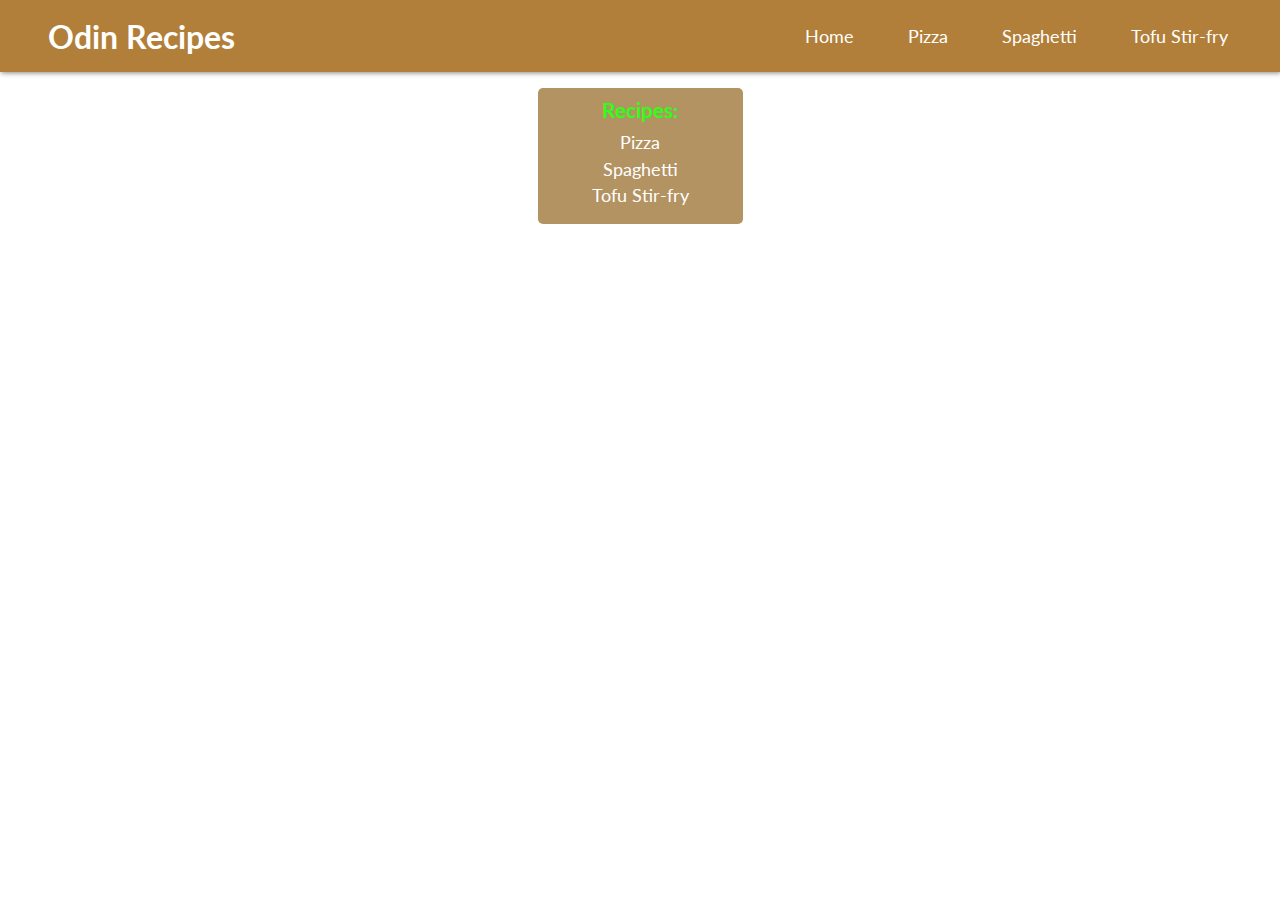
<file: index.html>
<!DOCTYPE html>
<html lang="en">
  <head>
    <meta charset="UTF-8" />
    <meta name="viewport" content="width=device-width, initial-scale=1.0" />
    <title>Odin Recipes</title>
    <link rel="stylesheet" href="style.css" />
  </head>
  <body>
    <header class="header">
      <h1>Odin Recipes</h1>
      <nav>
        <a href="#">Home</a>
        <a href="./recipes/pizza.html">Pizza</a>
        <a href="./recipes/spaghetti.html">Spaghetti</a>
        <a href="./recipes/tofuStir-fry.html">Tofu Stir-fry</a>
      </nav>
    </header>
    <main>
      <nav>
        <h3>Recipes:</h3>
        <ul>
          <li><a href="./recipes/pizza.html">Pizza</a></li>
          <li><a href="./recipes/spaghetti.html">Spaghetti</a></li>
          <li><a href="./recipes/tofuStir-fry.html">Tofu Stir-fry</a></li>
        </ul>
      </nav>
    </main>
  </body>
</html>
</file>
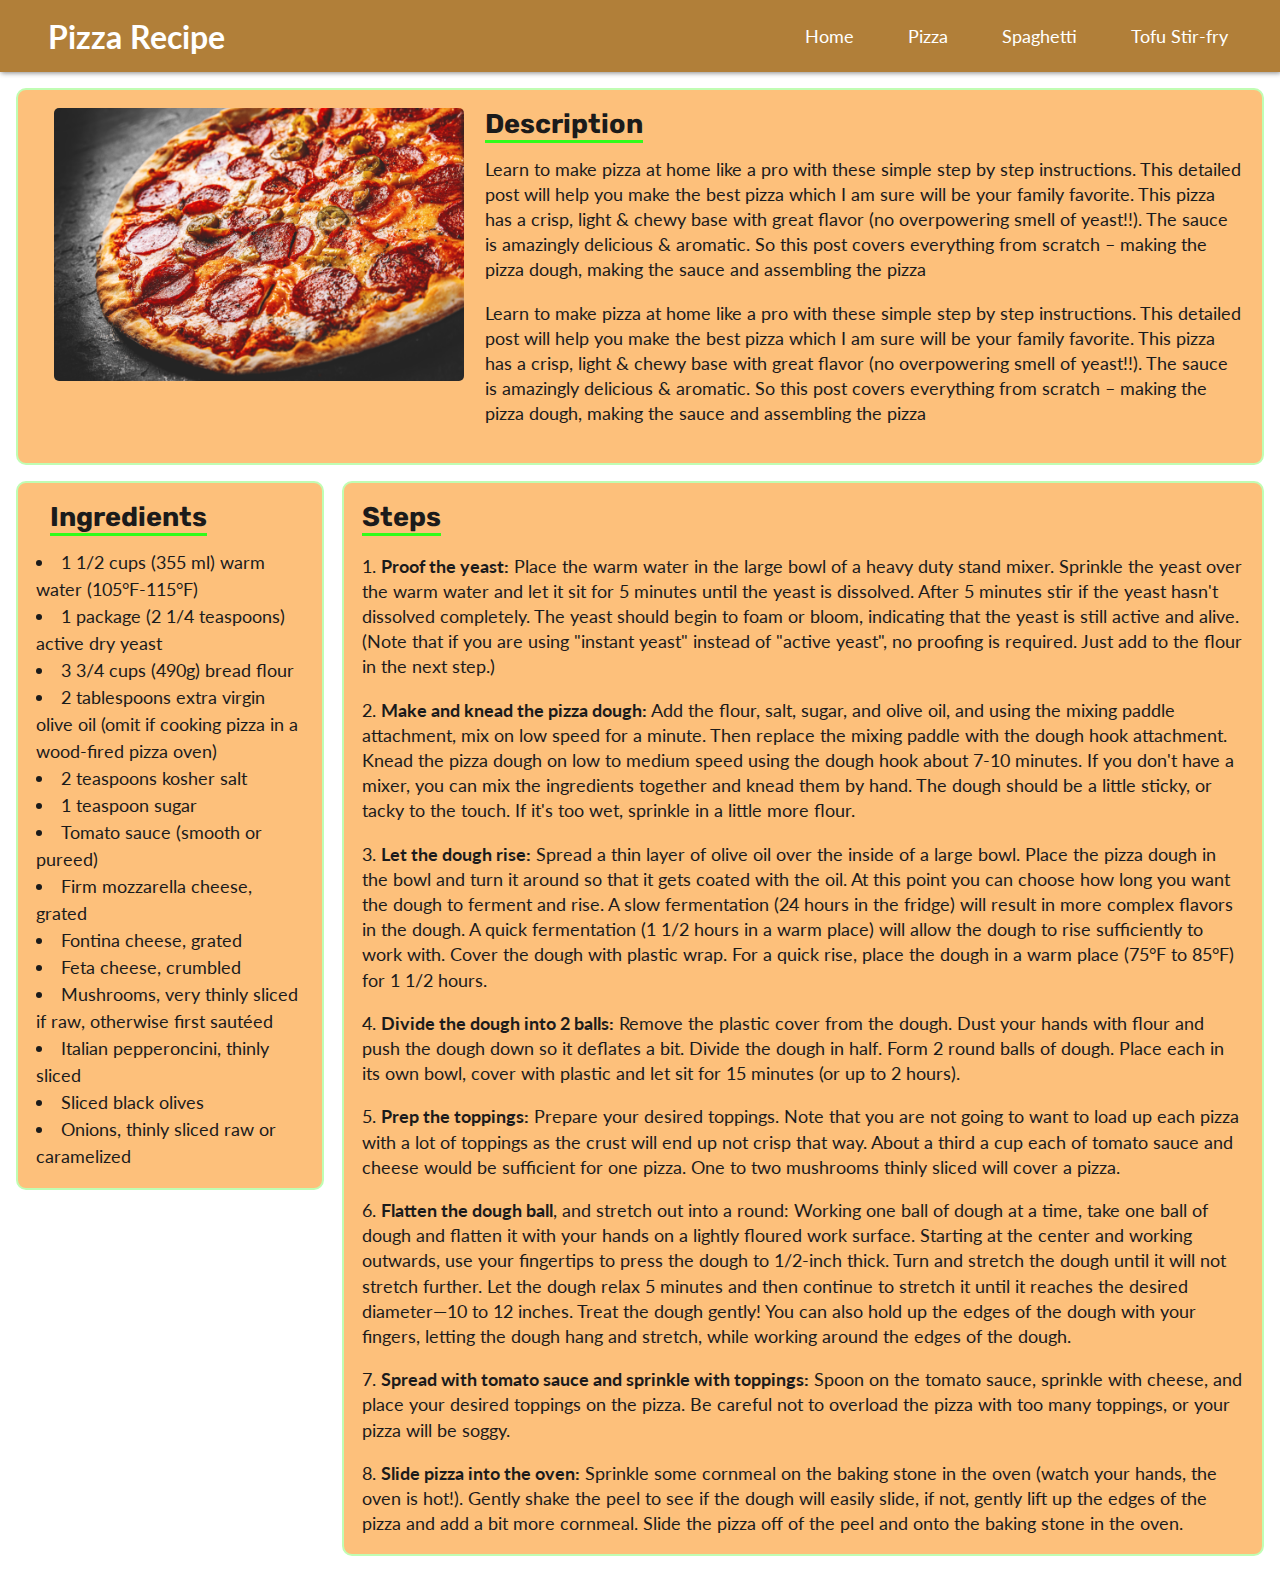
<file: recipes/pizza.html>
<!DOCTYPE html>
<html lang="en">
  <head>
    <meta charset="UTF-8" />
    <meta name="viewport" content="width=device-width, initial-scale=1.0" />
    <title>Pizza recipe</title>
    <link rel="stylesheet" href="../style.css" />
  </head>
  <body>
    <header class="header">
      <h1>Pizza Recipe</h1>
      <nav>
        <a href="../index.html">Home</a>
        <a href="#">Pizza</a>
        <a href="./spaghetti.html">Spaghetti</a>
        <a href="./tofuStir-fry.html">Tofu Stir-fry</a>
      </nav>
    </header>
    <main>
      <header class="main-header">
        <section class="pizza-img-sect">
          <img
            src="../img/pizza.jpg"
            class="pizza-img"
            alt="Pizza"
            height="300"
            width="600"
          />
        </section>
        <section class="desc-sect">
          <h2>Description</h2>
          <p>
            Learn to make pizza at home like a pro with these simple step by
            step instructions. This detailed post will help you make the best
            pizza which I am sure will be your family favorite. This pizza has a
            crisp, light & chewy base with great flavor (no overpowering smell
            of yeast!!). The sauce is amazingly delicious & aromatic. So this
            post covers everything from scratch – making the pizza dough, making
            the sauce and assembling the pizza
          </p>
          <p>
            Learn to make pizza at home like a pro with these simple step by
            step instructions. This detailed post will help you make the best
            pizza which I am sure will be your family favorite. This pizza has a
            crisp, light & chewy base with great flavor (no overpowering smell
            of yeast!!). The sauce is amazingly delicious & aromatic. So this
            post covers everything from scratch – making the pizza dough, making
            the sauce and assembling the pizza
          </p>
        </section>
      </header>
      <section class="flex mg-top">
        <aside class="ingredients">
          <h2>Ingredients</h2>
          <ul>
            <li>1 1/2 cups (355 ml) warm water (105°F-115°F)</li>
            <li>1 package (2 1/4 teaspoons) active dry yeast</li>
            <li>3 3/4 cups (490g) bread flour</li>
            <li>
              2 tablespoons extra virgin olive oil (omit if cooking pizza in a
              wood-fired pizza oven)
            </li>
            <li>2 teaspoons kosher salt</li>
            <li>1 teaspoon sugar</li>
            <li>Tomato sauce (smooth or pureed)</li>
            <li>Firm mozzarella cheese, grated</li>
            <li>Fontina cheese, grated</li>
            <li>Feta cheese, crumbled</li>
            <li>
              Mushrooms, very thinly sliced if raw, otherwise first sautéed
            </li>
            <li>Italian pepperoncini, thinly sliced</li>
            <li>Sliced black olives</li>
            <li>Onions, thinly sliced raw or caramelized</li>
          </ul>
        </aside>
        <section class="steps">
          <h2>Steps</h2>
          <ol>
            <li>
              <b>Proof the yeast:</b> Place the warm water in the large bowl of
              a heavy duty stand mixer. Sprinkle the yeast over the warm water
              and let it sit for 5 minutes until the yeast is dissolved. After 5
              minutes stir if the yeast hasn't dissolved completely. The yeast
              should begin to foam or bloom, indicating that the yeast is still
              active and alive. (Note that if you are using "instant yeast"
              instead of "active yeast", no proofing is required. Just add to
              the flour in the next step.)
            </li>
            <li>
              <b>Make and knead the pizza dough:</b> Add the flour, salt, sugar,
              and olive oil, and using the mixing paddle attachment, mix on low
              speed for a minute. Then replace the mixing paddle with the dough
              hook attachment. Knead the pizza dough on low to medium speed
              using the dough hook about 7-10 minutes. If you don't have a
              mixer, you can mix the ingredients together and knead them by
              hand. The dough should be a little sticky, or tacky to the touch.
              If it's too wet, sprinkle in a little more flour.
            </li>
            <li>
              <b>Let the dough rise:</b> Spread a thin layer of olive oil over
              the inside of a large bowl. Place the pizza dough in the bowl and
              turn it around so that it gets coated with the oil. At this point
              you can choose how long you want the dough to ferment and rise. A
              slow fermentation (24 hours in the fridge) will result in more
              complex flavors in the dough. A quick fermentation (1 1/2 hours in
              a warm place) will allow the dough to rise sufficiently to work
              with. Cover the dough with plastic wrap. For a quick rise, place
              the dough in a warm place (75°F to 85°F) for 1 1/2 hours.
            </li>
            <li>
              <b>Divide the dough into 2 balls:</b> Remove the plastic cover
              from the dough. Dust your hands with flour and push the dough down
              so it deflates a bit. Divide the dough in half. Form 2 round balls
              of dough. Place each in its own bowl, cover with plastic and let
              sit for 15 minutes (or up to 2 hours).
            </li>
            <li>
              <b>Prep the toppings:</b> Prepare your desired toppings. Note that
              you are not going to want to load up each pizza with a lot of
              toppings as the crust will end up not crisp that way. About a
              third a cup each of tomato sauce and cheese would be sufficient
              for one pizza. One to two mushrooms thinly sliced will cover a
              pizza.
            </li>
            <li>
              <b>Flatten the dough ball</b>, and stretch out into a round:
              Working one ball of dough at a time, take one ball of dough and
              flatten it with your hands on a lightly floured work surface.
              Starting at the center and working outwards, use your fingertips
              to press the dough to 1/2-inch thick. Turn and stretch the dough
              until it will not stretch further. Let the dough relax 5 minutes
              and then continue to stretch it until it reaches the desired
              diameter—10 to 12 inches. Treat the dough gently! You can also
              hold up the edges of the dough with your fingers, letting the
              dough hang and stretch, while working around the edges of the
              dough.
            </li>
            <li>
              <b>Spread with tomato sauce and sprinkle with toppings:</b> Spoon
              on the tomato sauce, sprinkle with cheese, and place your desired
              toppings on the pizza. Be careful not to overload the pizza with
              too many toppings, or your pizza will be soggy.
            </li>
            <li>
              <b>Slide pizza into the oven:</b> Sprinkle some cornmeal on the
              baking stone in the oven (watch your hands, the oven is hot!).
              Gently shake the peel to see if the dough will easily slide, if
              not, gently lift up the edges of the pizza and add a bit more
              cornmeal. Slide the pizza off of the peel and onto the baking
              stone in the oven.
            </li>
          </ol>
        </section>
      </section>
    </main>
  </body>
</html>
</file>
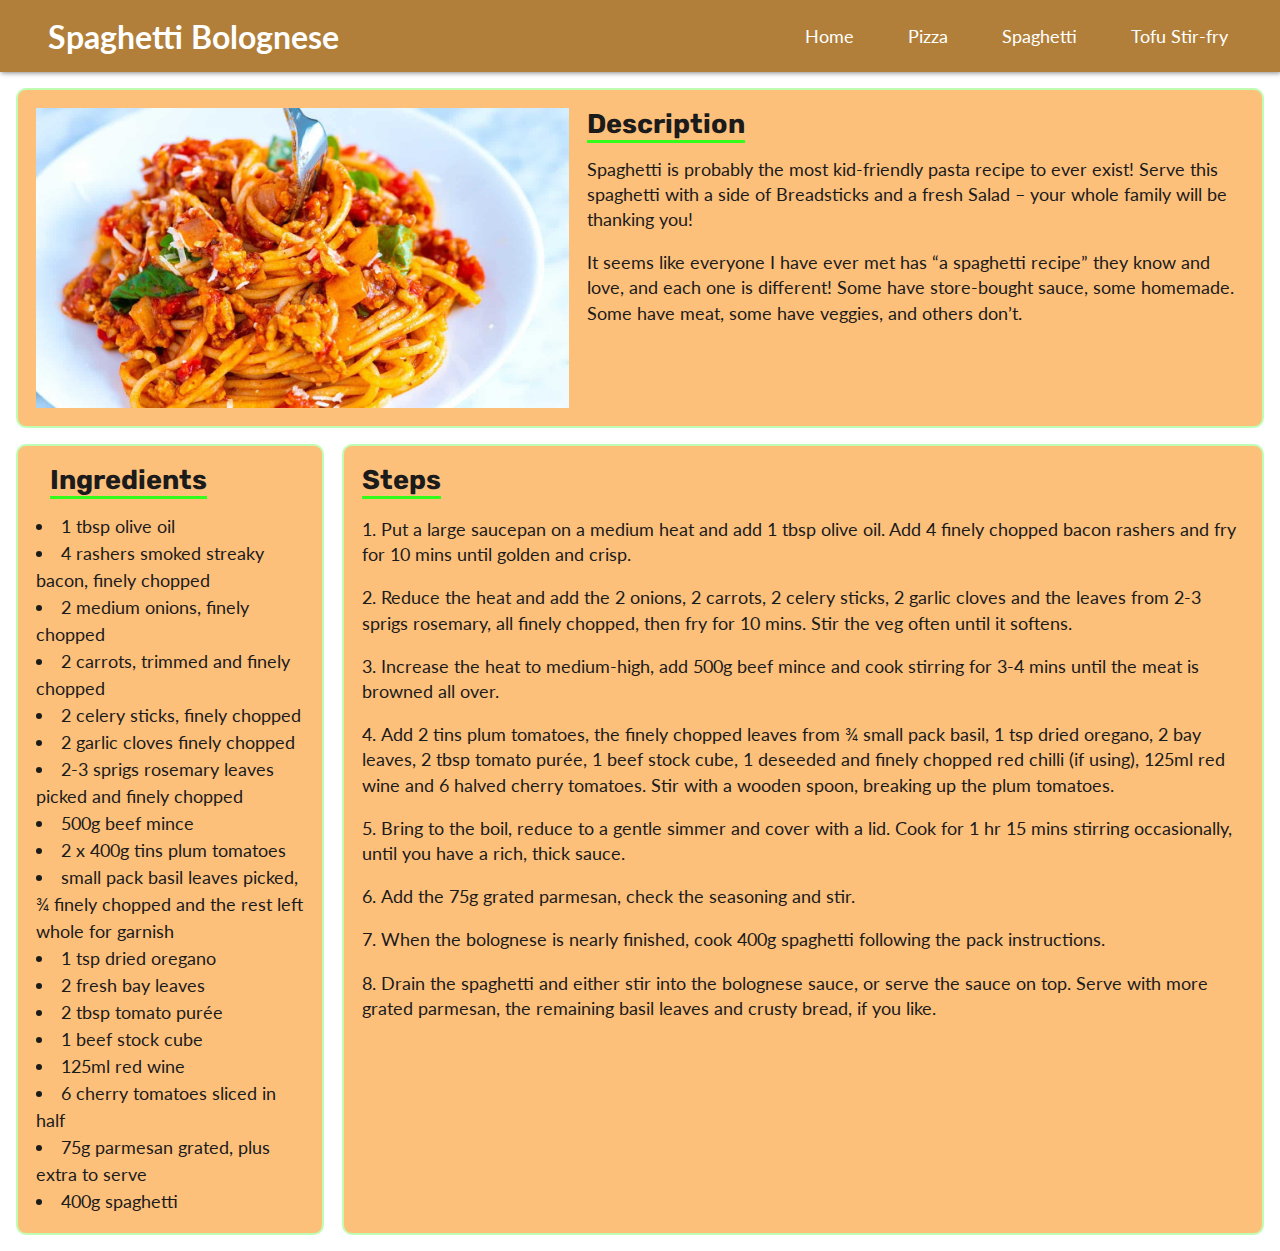
<file: recipes/spaghetti.html>
<!DOCTYPE html>
<html lang="en">
  <head>
    <meta charset="UTF-8" />
    <meta name="viewport" content="width=device-width, initial-scale=1.0" />
    <title>Spaghetti recipe!</title>
    <link rel="stylesheet" href="../style.css" />
  </head>
  <body>
    <header class="header">
      <h1>Spaghetti Bolognese</h1>
      <nav>
        <a href="../index.html">Home</a>
        <a href="./pizza.html">Pizza</a>
        <a href="#">Spaghetti</a>
        <a href="./tofuStir-fry.html">Tofu Stir-fry</a>
      </nav>
    </header>
    <main>
      <header class="main-header">
        <img
          src="../img/spaghetti.jpg"
          alt="Spaghetti Bolognese"
          height="300"
          width="600"
        />
        <section class="desc-sect">
          <h2>Description</h2>
          <p>
            Spaghetti is probably the most kid-friendly pasta recipe to ever
            exist! Serve this spaghetti with a side of Breadsticks and a fresh
            Salad – your whole family will be thanking you!
          </p>
          <p>
            It seems like everyone I have ever met has “a spaghetti recipe” they
            know and love, and each one is different! Some have store-bought
            sauce, some homemade. Some have meat, some have veggies, and others
            don’t.
          </p>
        </section>
      </header>
      <section class="flex mg-top">
        <aside class="ingredients">
          <h2>Ingredients</h2>
          <ul>
            <li>1 tbsp olive oil</li>
            <li>4 rashers smoked streaky bacon, finely chopped</li>
            <li>2 medium onions, finely chopped</li>
            <li>2 carrots, trimmed and finely chopped</li>
            <li>2 celery sticks, finely chopped</li>
            <li>2 garlic cloves finely chopped</li>
            <li>2-3 sprigs rosemary leaves picked and finely chopped</li>
            <li>500g beef mince</li>
            <li>2 x 400g tins plum tomatoes</li>
            <li>
              small pack basil leaves picked, ¾ finely chopped and the rest left
              whole for garnish
            </li>
            <li>1 tsp dried oregano</li>
            <li>2 fresh bay leaves</li>
            <li>2 tbsp tomato purée</li>
            <li>1 beef stock cube</li>
            <li>125ml red wine</li>
            <li>6 cherry tomatoes sliced in half</li>
            <li>75g parmesan grated, plus extra to serve</li>
            <li>400g spaghetti</li>
          </ul>
        </aside>
        <section class="steps">
          <h2>Steps</h2>
          <ol>
            <li>
              Put a large saucepan on a medium heat and add 1 tbsp olive oil.
              Add 4 finely chopped bacon rashers and fry for 10 mins until
              golden and crisp.
            </li>
            <li>
              Reduce the heat and add the 2 onions, 2 carrots, 2 celery sticks,
              2 garlic cloves and the leaves from 2-3 sprigs rosemary, all
              finely chopped, then fry for 10 mins. Stir the veg often until it
              softens.
            </li>
            <li>
              Increase the heat to medium-high, add 500g beef mince and cook
              stirring for 3-4 mins until the meat is browned all over.
            </li>
            <li>
              Add 2 tins plum tomatoes, the finely chopped leaves from ¾ small
              pack basil, 1 tsp dried oregano, 2 bay leaves, 2 tbsp tomato
              purée, 1 beef stock cube, 1 deseeded and finely chopped red chilli
              (if using), 125ml red wine and 6 halved cherry tomatoes. Stir with
              a wooden spoon, breaking up the plum tomatoes.
            </li>
            <li>
              Bring to the boil, reduce to a gentle simmer and cover with a lid.
              Cook for 1 hr 15 mins stirring occasionally, until you have a
              rich, thick sauce.
            </li>
            <li>Add the 75g grated parmesan, check the seasoning and stir.</li>
            <li>
              When the bolognese is nearly finished, cook 400g spaghetti
              following the pack instructions.
            </li>
            <li>
              Drain the spaghetti and either stir into the bolognese sauce, or
              serve the sauce on top. Serve with more grated parmesan, the
              remaining basil leaves and crusty bread, if you like.
            </li>
          </ol>
        </section>
      </section>
    </main>
  </body>
</html>
</file>
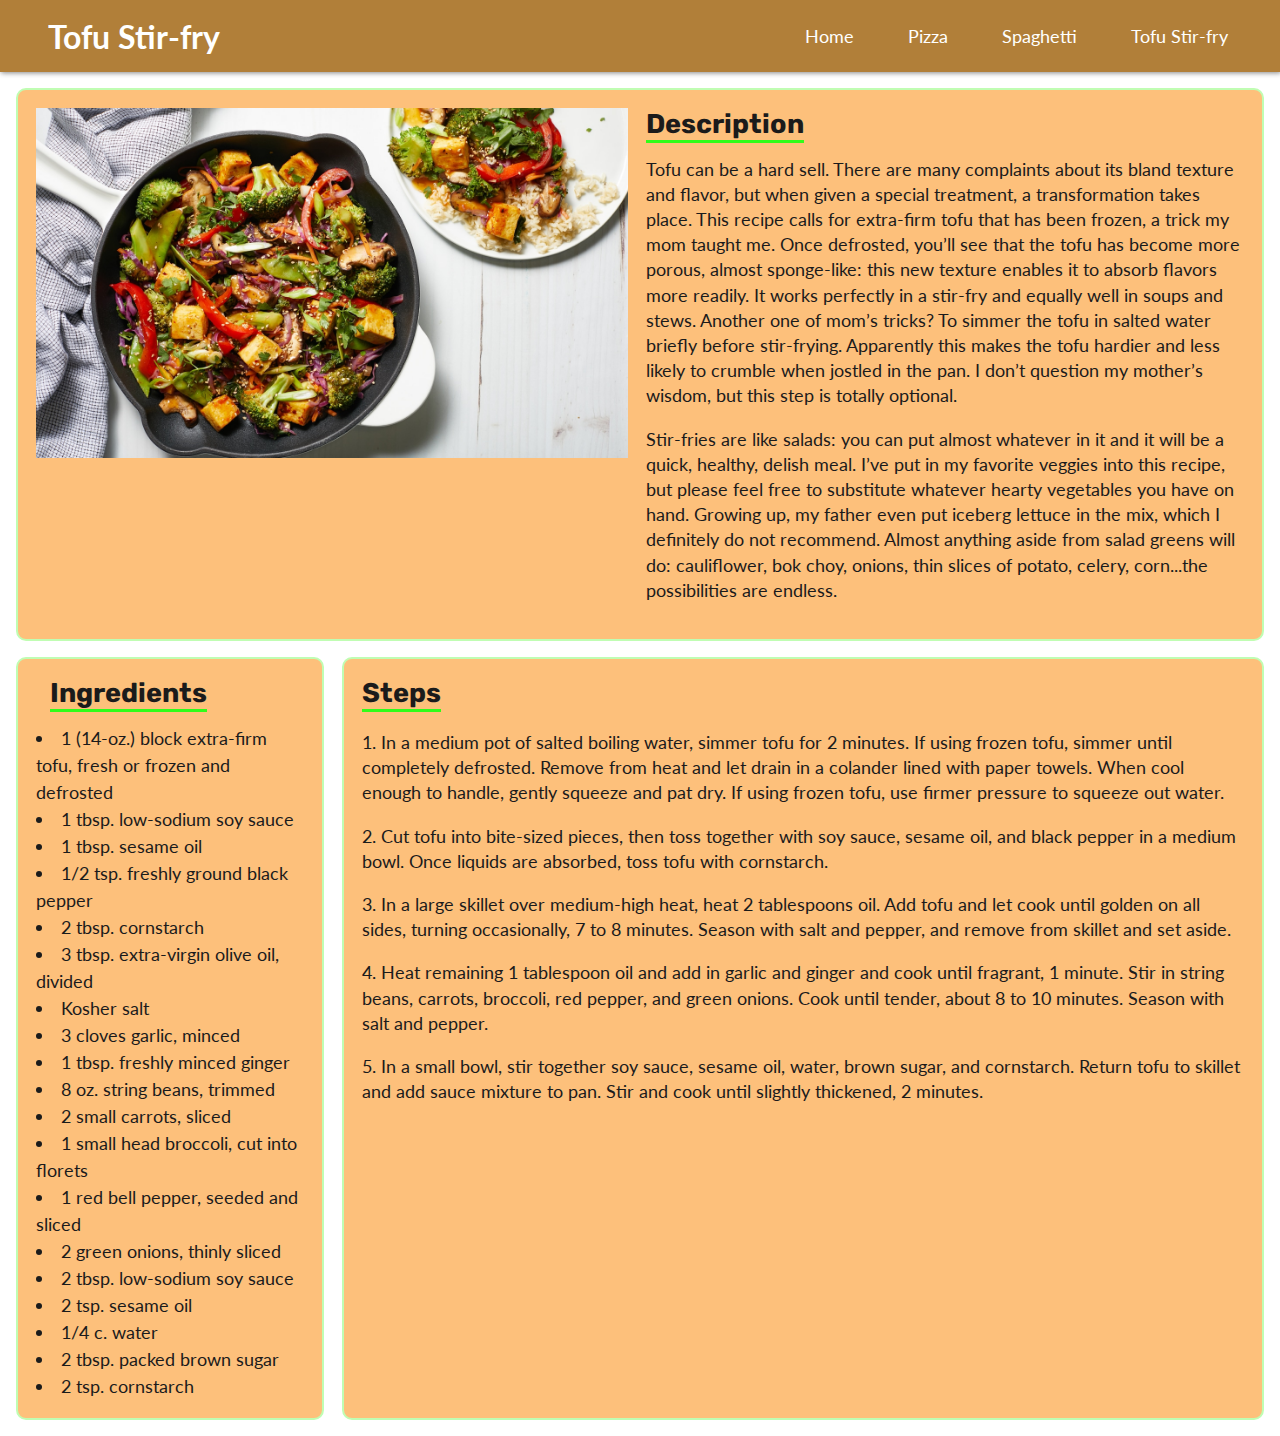
<file: recipes/tofuStir-fry.html>
<!DOCTYPE html>
<html lang="en">
  <head>
    <meta charset="UTF-8" />
    <meta name="viewport" content="width=device-width, initial-scale=1.0" />
    <title>Tofu Stir-fry recipe</title>
    <link rel="stylesheet" href="../style.css" />
  </head>
  <body>
    <header class="header">
      <h1>Tofu Stir-fry</h1>
      <nav>
        <a href="../index.html">Home</a>
        <a href="./pizza.html">Pizza</a>
        <a href="./spaghetti.html">Spaghetti</a>
        <a href="#">Tofu Stir-fry</a>
      </nav>
    </header>
    <main>
      <header class="main-header">
        <img
          src="../img/TofuStirFry.jpg"
          alt="Tofu Stir-fry"
          height="350"
          width="600"
        />
        <section class="desc-sect">
          <h2>Description</h2>
          <p>
            Tofu can be a hard sell. There are many complaints about its bland
            texture and flavor, but when given a special treatment, a
            transformation takes place. This recipe calls for extra-firm tofu
            that has been frozen, a trick my mom taught me. Once defrosted,
            you’ll see that the tofu has become more porous, almost sponge-like:
            this new texture enables it to absorb flavors more readily. It works
            perfectly in a stir-fry and equally well in soups and stews. Another
            one of mom’s tricks? To simmer the tofu in salted water briefly
            before stir-frying. Apparently this makes the tofu hardier and less
            likely to crumble when jostled in the pan. I don’t question my
            mother’s wisdom, but this step is totally optional.
          </p>
          <p>
            Stir-fries are like salads: you can put almost whatever in it and it
            will be a quick, healthy, delish meal. I’ve put in my favorite
            veggies into this recipe, but please feel free to substitute
            whatever hearty vegetables you have on hand. Growing up, my father
            even put iceberg lettuce in the mix, which I definitely do not
            recommend. Almost anything aside from salad greens will do:
            cauliflower, bok choy, onions, thin slices of potato, celery,
            corn...the possibilities are endless.
          </p>
        </section>
      </header>
      <section class="flex mg-top">
        <aside class="ingredients">
          <h2>Ingredients</h2>
          <ul>
            <li>
              1 (14-oz.) block extra-firm tofu, fresh or frozen and defrosted
            </li>
            <li>1 tbsp. low-sodium soy sauce</li>
            <li>1 tbsp. sesame oil</li>
            <li>1/2 tsp. freshly ground black pepper</li>
            <li>2 tbsp. cornstarch</li>
            <li>3 tbsp. extra-virgin olive oil, divided</li>
            <li>Kosher salt</li>
            <li>3 cloves garlic, minced</li>
            <li>1 tbsp. freshly minced ginger</li>
            <li>8 oz. string beans, trimmed</li>
            <li>2 small carrots, sliced</li>
            <li>1 small head broccoli, cut into florets</li>
            <li>1 red bell pepper, seeded and sliced</li>
            <li>2 green onions, thinly sliced</li>
            <li>2 tbsp. low-sodium soy sauce</li>
            <li>2 tsp. sesame oil</li>
            <li>1/4 c. water</li>
            <li>2 tbsp. packed brown sugar</li>
            <li>2 tsp. cornstarch</li>
          </ul>
        </aside>
        <section class="steps">
          <h2>Steps</h2>
          <ol>
            <li>
              In a medium pot of salted boiling water, simmer tofu for 2
              minutes. If using frozen tofu, simmer until completely defrosted.
              Remove from heat and let drain in a colander lined with paper
              towels. When cool enough to handle, gently squeeze and pat dry. If
              using frozen tofu, use firmer pressure to squeeze out water.
            </li>
            <li>
              Cut tofu into bite-sized pieces, then toss together with soy
              sauce, sesame oil, and black pepper in a medium bowl. Once liquids
              are absorbed, toss tofu with cornstarch.
            </li>
            <li>
              In a large skillet over medium-high heat, heat 2 tablespoons oil.
              Add tofu and let cook until golden on all sides, turning
              occasionally, 7 to 8 minutes. Season with salt and pepper, and
              remove from skillet and set aside.
            </li>
            <li>
              Heat remaining 1 tablespoon oil and add in garlic and ginger and
              cook until fragrant, 1 minute. Stir in string beans, carrots,
              broccoli, red pepper, and green onions. Cook until tender, about 8
              to 10 minutes. Season with salt and pepper.
            </li>
            <li>
              In a small bowl, stir together soy sauce, sesame oil, water, brown
              sugar, and cornstarch. Return tofu to skillet and add sauce
              mixture to pan. Stir and cook until slightly thickened, 2 minutes.
            </li>
          </ol>
        </section>
      </section>
    </main>
  </body>
</html>
</file>
<file: style.css>
@import url("https://fonts.googleapis.com/css2?family=Lato:ital,wght@0,400;0,700;1,400;1,700&display=swap");
@import url("https://fonts.googleapis.com/css2?family=Rubik&display=swap");
* {
  margin: 0;
  padding: 0;
  box-sizing: border-box;
}

:root {
  /*  #469802 */
  --background-color: #fff;
  --background-color2: #b49363;
  --text-color: #1b1b1b;
  --primary-color: #b17f39;
  --secondary-color: #fdc07b;
  --accent-color: #31fc1a;
  --accent-color2: #c0fdb3;
}

body {
  font-family: "Lato", "Verdana", sans-serif;
}

.header {
  /* text-align: center; */
  padding: 1em 1em;
  background-color: var(--primary-color);
  color: var(--background-color);
  box-shadow: 1px 1px 5px #888;
  display: flex;
  align-items: center;
  justify-content: space-between;
}

.header h1 {
  margin-left: 1em;
}
.header nav {
  font-size: 18px;
  display: flex;
  gap: 1em;
  margin-right: 1em;
}
.header nav a {
  display: block;
  padding: 0.5em 1em;
  border-radius: 10px;
  transition: all 150ms ease-in-out;
}
.header nav a:hover {
  background-color: #b49363;
  color: var(--accent-color);
}
.header nav a:active {
  background-color: var(--background-color);
  color: var(--accent-color);
}
/* .header nav {
} */

main {
  /* margin-top: 1em;
  background-color: #fff; */
  color: var(--text-color);
  /* display: flex; */
  /* height: 90vh; */
  padding: 1em;
  color: var(--text-color);
}

main nav {
  background-color: var(--background-color2);
  color: var(--background-color);
  width: fit-content;
  margin: auto;
  padding: 0.5em 3em;
  border-radius: 5px;
  font-size: 18px;
  text-align: center;
}
main nav h3 {
  color: var(--accent-color);
}
main nav ul {
  list-style-type: none;
  margin: 0.5em 0;
}
main nav li {
  margin-bottom: 0.25em;
}
main nav a {
  color: var(--background-color);
  /* font-weight: bold; */
  text-decoration: none;
  transition: color 150ms ease-out;
}
main nav a:hover {
  color: var(--accent-color);
  /* font-weight: bold; */
}

h2 {
  margin-bottom: 0.5em;
  border-bottom: 3px solid var(--accent-color);
  width: fit-content;
  font-family: "Rubik";
  /* text-indent: 0.5em; */
}

.main-header,
.ingredients,
.steps {
  background-color: var(--secondary-color);
  padding: 1em;
  border: 2px solid var(--accent-color2);
  border-radius: 10px;
  font-size: 18px;
}

.main-header {
  display: flex;
  font-size: 18px;
}

.pizza-img {
  width: 95%;
  height: auto;
  border-radius: 5px;
  margin-left: 1em;
}
.desc-sect {
  margin-left: 1em;
}

.desc-sect p {
  margin-bottom: 1em;
  line-height: 1.4em;
}
.flex {
  display: flex;
}
.mg-top {
  margin-top: 1em;
}
.ingredients {
  margin-right: 1em;
  width: 25%;
  padding: 1em;
  height: fit-content;
}
.ingredients ul {
  /* list-style-type: square; */
  list-style-position: inside;
  margin: auto;
  line-height: 1.5em;
  /* margin-top: 1em; */
}
.ingredients h2 {
  margin-left: 0.5em;
}
.steps {
  width: 75%;
}
.steps ol {
  list-style-position: inside;
  line-height: 1.4em;
}
.steps li {
  margin-top: 1em;
}
a {
  text-decoration: none;
  color: inherit;
}
</file>
